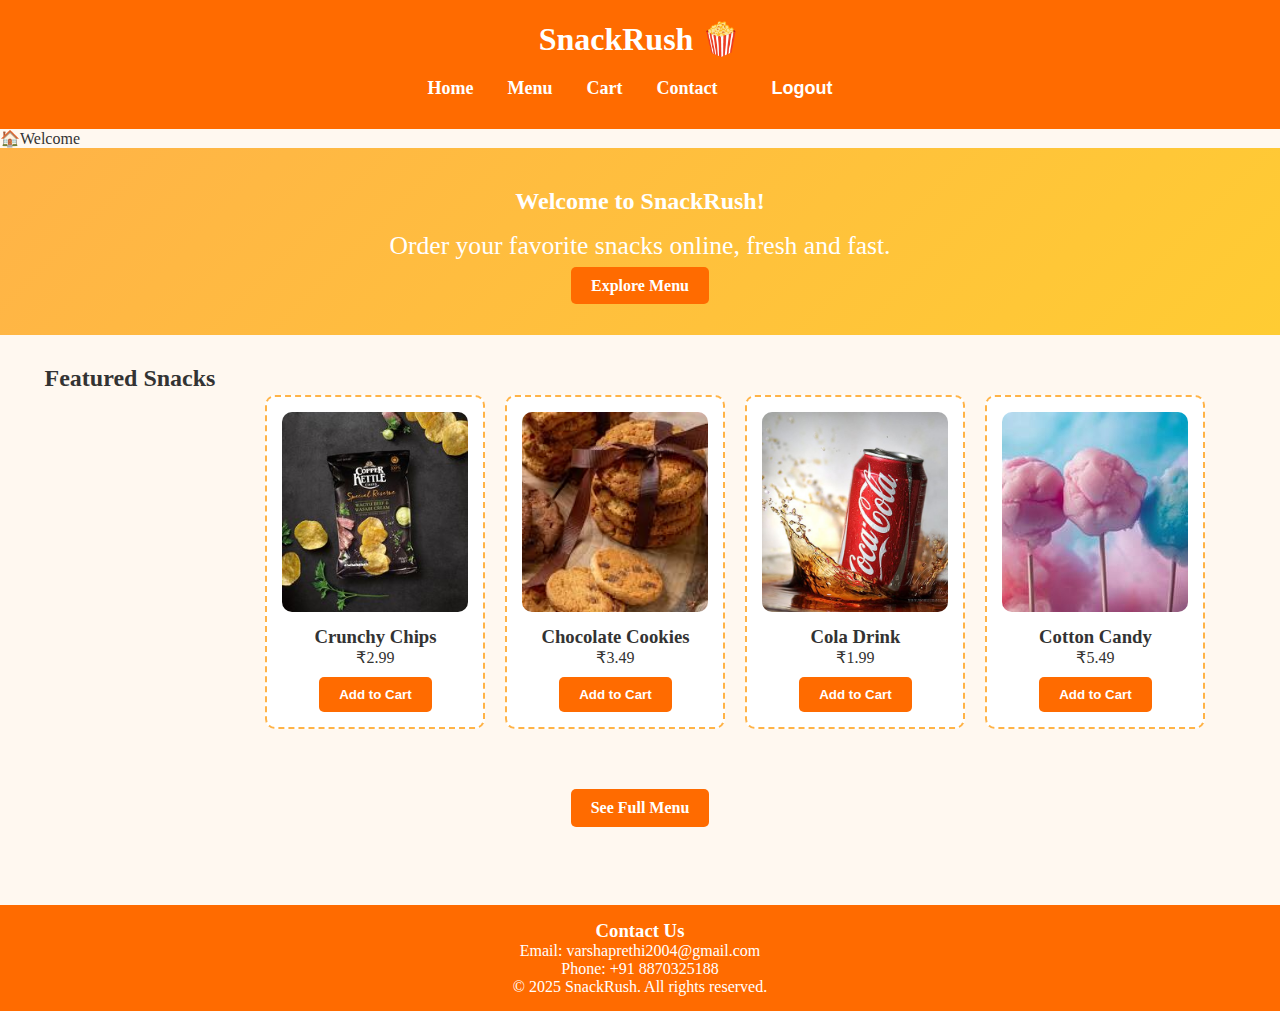
<file: index.html>
<!DOCTYPE html>
<html lang="en">
<head>
  <meta charset="UTF-8" />
  <meta name="viewport" content="width=device-width, initial-scale=1.0"/>
  <title>SnackRush - Home</title>
  <link rel="stylesheet" href="style.css" />
</head>
<body>

  <header>
    <h1>SnackRush 🍿</h1>
    <nav>
      <a href="index.html">Home</a>
      <a href="menu.html">Menu</a>
      <a href="cart.html">Cart</a>
      <a href="#contact">Contact</a>
      <button onclick="logout()">Logout</button>
    </nav>
  </header>

   🏠Welcome 
  <section class="hero">
    <h2>Welcome to SnackRush!</h2>
    <p>Order your favorite snacks online, fresh and fast.</p>
    <a href="menu.html" class="btn">Explore Menu</a>
  </section>
  <!-- ⭐ Featured Products -->
  <section class="products">
  <h2>Featured Snacks</h2>
  <div class="product-list">
    
    <div class="product-card">

      <img src="images/chips.jpg" alt="Chips">
      <h3>Crunchy Chips</h3>
      <p>₹2.99</p>
      <button 
        data-product="Crunchy Chips" 
        data-price="2.99" 
        data-image="images/chips.jpg">
        Add to Cart
      </button>
    </div>

    <div class="product-card">
      <img src="images/cookies.jpeg" alt="Cookies">
      <h3>Chocolate Cookies</h3>
      <p>₹3.49</p>
      <button 
        data-product="Chocolate Cookies" 
        data-price="3.49" 
        data-image="images/cookies.jpeg">
        Add to Cart
      </button>
    </div>

    <div class="product-card">
      <img src="images/cola.jpg" alt="Cola">
      <h3>Cola Drink</h3>
      <p>₹1.99</p>
      <button 
        data-product="Cola Drink" 
        data-price="1.99" 
        data-image="images/cola.jpg">
        Add to Cart
      </button>
    </div>

    <div class="product-card">
      <img src="images/candy.jpeg" alt="Cotton Candy">
      <h3>Cotton Candy</h3>
      <p>₹5.49</p>
      <button 
        data-product="Cotton Candy" 
        data-price="5.49" 
        data-image="images/candy.jpeg">
        Add to Cart
      </button>
    </div>

  </div>
  <a href="menu.html" class="btn">See Full Menu</a>
</section>


  <!-- 📞 Contact Section -->
  <footer id="contact">
    <h3>Contact Us</h3>
    <p>Email: varshaprethi2004@gmail.com</p>
    <p>Phone: +91 8870325188</p>
    <p>&copy; 2025 SnackRush. All rights reserved.</p>
  </footer>
  <script>
    function logout() {
      localStorage.removeItem("loggedInUser");
      alert("Logged out!");
      window.location.href = "index.html";
    }
    function updateCartCount() {
      const cart = JSON.parse(localStorage.getItem("cart")) || [];
      document.getElementById("cart-count").textContent = cart.length;
    }
    function addToCart(product, price, image) {
      const cart = JSON.parse(localStorage.getItem("cart")) || [];
      cart.push({ product, price, image });
      localStorage.setItem("cart", JSON.stringify(cart));
      updateCartCount();
      alert(`${product} added to cart!`);
    }
    updateCartCount();
  </script>

</body>
</html>
</file>
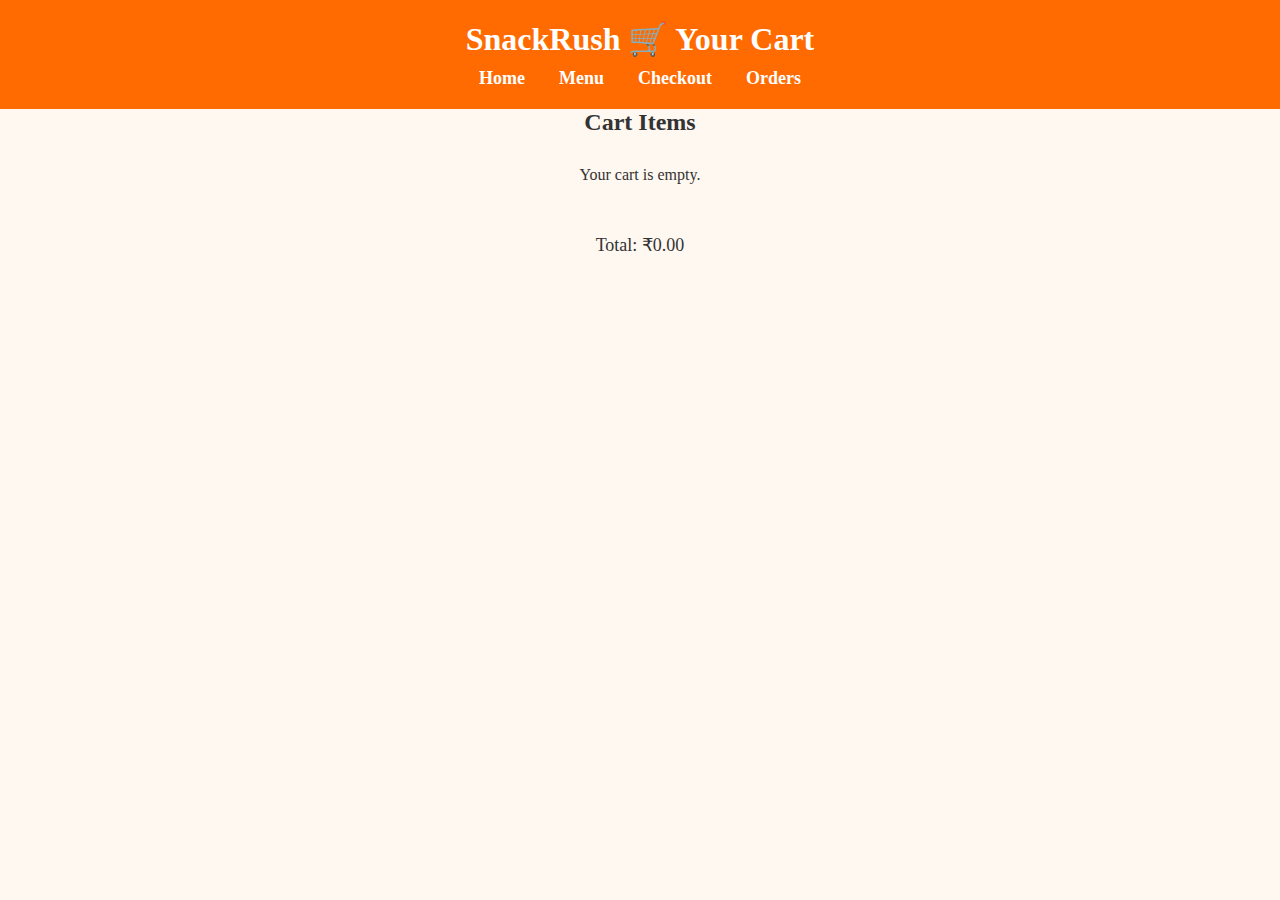
<file: cart.html>
<!DOCTYPE html>
<html lang="en">
<head>
  <meta charset="UTF-8" />
  <meta name="viewport" content="width=device-width, initial-scale=1" />
  <title>Your Cart - SnackRush</title>
  <link rel="stylesheet" href="style.css" />
</head>
<body>
  <header>
    <h1>SnackRush 🛒 Your Cart</h1>
    <nav>
      <a href="index.html">Home</a>
      <a href="menu.html">Menu</a>
      <a href="checkout.html">Checkout</a>
      <a href="orders.html">Orders</a>
    </nav>
  </header>
  <main>
  <h2 style="text-align:center;">Cart Items</h2>
  <section id="cart-items" class="products">
   
  </section>
  <div id="cart-total" style="text-align: center; font-size: 18px; margin: 20px;">
    Total: $0.00
  </div>
  <div style="text-align: center; margin: 20px;">
    <button id="clear-cart">Clear Cart</button>
  </div>
</main>
<script>
  const cartSection = document.getElementById("cart-items");
  const clearBtn = document.getElementById("clear-cart");
  let cart = JSON.parse(localStorage.getItem("cart")) || [];

  function displayCart() {
    cartSection.innerHTML = "";
    if (cart.length === 0) {
      cartSection.innerHTML = "<p>Your cart is empty.</p>";
      clearBtn.style.display = "none";
      document.getElementById("cart-total").innerText = "Total: ₹0.00";
      return;
    }

    clearBtn.style.display = "inline-block";
    let total = 0;

    cart.forEach((item, index) => {
      const name = item.name || "Unnamed Snack";
      const image = item.image || "https://via.placeholder.com/150";
      const quantity = parseInt(item.quantity) || 1;
      const price = typeof item.price === "number"
        ? item.price
        : parseFloat((item.price + "").replace(/[^0-9.]/g, '')) || 0;

      total += price * quantity;

      const itemDiv = document.createElement("div");
      itemDiv.className = "product-card";
      itemDiv.innerHTML = `
        <img src="${image}" alt="${name}">
        <h2>${name}</h2>
        <p>Price: ₹${price.toFixed(2)}</p>
        <p>Quantity: ${quantity}</p>
        <div>
          <button onclick="decreaseQuantity(${index})">-</button>
          <button onclick="increaseQuantity(${index})">+</button>
          <button onclick="removeItem(${index})">Remove</button>
        </div>
      `;
      cartSection.appendChild(itemDiv);
    });

    document.getElementById("cart-total").innerText = `Total: ₹${total.toFixed(2)}`;
  }

  function removeItem(index) {
    cart.splice(index, 1);
    localStorage.setItem("cart", JSON.stringify(cart));
    displayCart();
  }

  function increaseQuantity(index) {
    if (!cart[index].quantity) cart[index].quantity = 1;
    cart[index].quantity += 1;
    localStorage.setItem("cart", JSON.stringify(cart));
    displayCart();
  }

  function decreaseQuantity(index) {
    if (cart[index].quantity > 1) {
      cart[index].quantity -= 1;
    } else {
      cart.splice(index, 1);
    }
    localStorage.setItem("cart", JSON.stringify(cart));
    displayCart();
  }

  clearBtn.addEventListener("click", () => {
    localStorage.removeItem("cart");
    cart = [];
    displayCart();
  });

  displayCart();
</script>

</body>
</html>
</file>
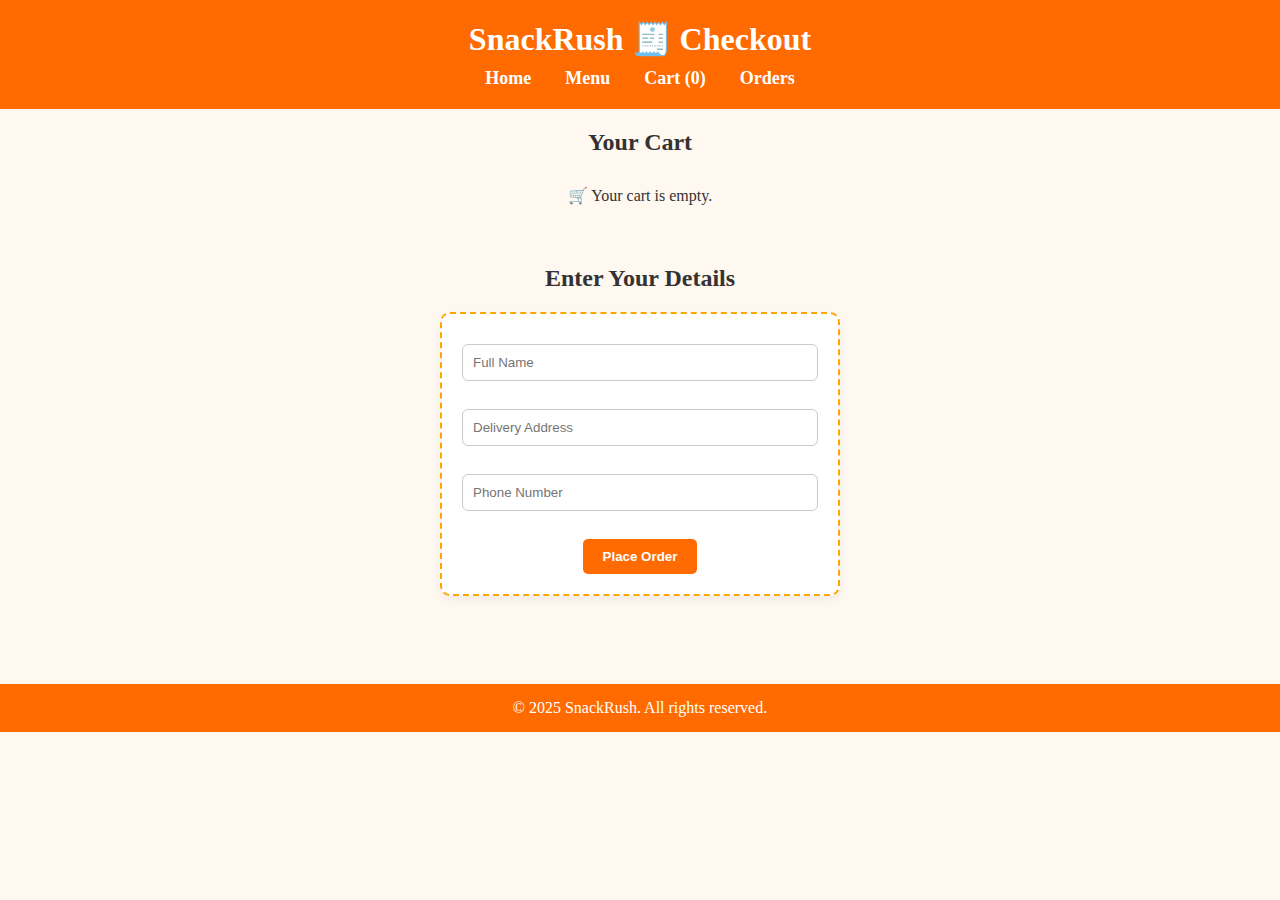
<file: checkout.html>
<!DOCTYPE html>
<html lang="en">
<head>
  <meta charset="UTF-8" />
  <meta name="viewport" content="width=device-width, initial-scale=1" />
  <title>Checkout - SnackRush</title>
  <link rel="stylesheet" href="style.css" />
</head>
<body>
  <header>
    <h1>SnackRush 🧾 Checkout</h1>
    <nav>
      <a href="index.html">Home</a>
      <a href="menu.html">Menu</a>
      <a href="cart.html" id="cart-link">Cart (<span id="cart-count">0</span>)</a>
      <a href="orders.html">Orders</a>
    </nav>
  </header>

  <main style="text-align: center; padding: 20px;">
    <h2>Your Cart</h2>
    <section id="cart-items" class="products">
      <!-- Cart preview will appear here -->
    </section>

    <h2 style="margin-top: 30px;">Enter Your Details</h2>
    <form id="checkout-form" style="max-width: 400px; margin: 20px auto; border: 2px dashed orange; padding: 20px; border-radius: 10px;">
      <input type="text" id="name" placeholder="Full Name" required><br><br>
      <input type="text" id="address" placeholder="Delivery Address" required><br><br>
      <input type="tel" id="phone" placeholder="Phone Number" required><br><br>
      <button type="submit">Place Order</button>
    </form>

    <div id="thank-you" style="display: none; margin-top: 20px;">
      <h3>✅ Thank you for your order!</h3>
      <p>We'll deliver your snacks soon 😊</p>
    </div>
  </main>

  <footer>
    <p>&copy; 2025 SnackRush. All rights reserved.</p>
  </footer>

  <script>
    // ✅ Update cart count in navbar
    function updateCartCount() {
      const cart = JSON.parse(localStorage.getItem("cart")) || [];
      document.getElementById("cart-count").textContent = cart.length;
    }
    updateCartCount();

    // ✅ Render cart preview
    const cart = JSON.parse(localStorage.getItem("cart")) || [];
    const container = document.getElementById("cart-items");

    if (cart.length === 0) {
      container.innerHTML = "<p style='text-align:center;'>🛒 Your cart is empty.</p>";
    } else {
      cart.forEach(item => {
        const div = document.createElement("div");
        div.className = "product-card";
        div.innerHTML = `
          <img src="${item.image || 'https://via.placeholder.com/150'}" alt="${item.name}">
          <h3>${item.name}</h3>
          <p>Quantity: ${item.quantity}</p>
          <p>Total: $${(item.price * item.quantity).toFixed(2)}</p>
        `;
        container.appendChild(div);
      });
    }

    // ✅ Handle checkout form
    const form = document.getElementById("checkout-form");
    const thankYou = document.getElementById("thank-you");

    form.addEventListener("submit", function(e) {
      e.preventDefault();

      const name = document.getElementById("name").value;
      const address = document.getElementById("address").value;
      const phone = document.getElementById("phone").value;

      const order = {
        id: Date.now(),
        name,
        address,
        phone,
        cart,
        time: new Date().toLocaleString()
      };

      // ✅ Save order history
      let orders = JSON.parse(localStorage.getItem("orders")) || [];
      orders.push(order);
      localStorage.setItem("orders", JSON.stringify(orders));

      // ✅ Clear cart
      localStorage.removeItem("cart");

      form.style.display = "none";
      thankYou.style.display = "block";
      container.innerHTML = "<p>🧹 Cart cleared after order.</p>";
      updateCartCount();
    });
  </script>

</body>
</html>
</file>
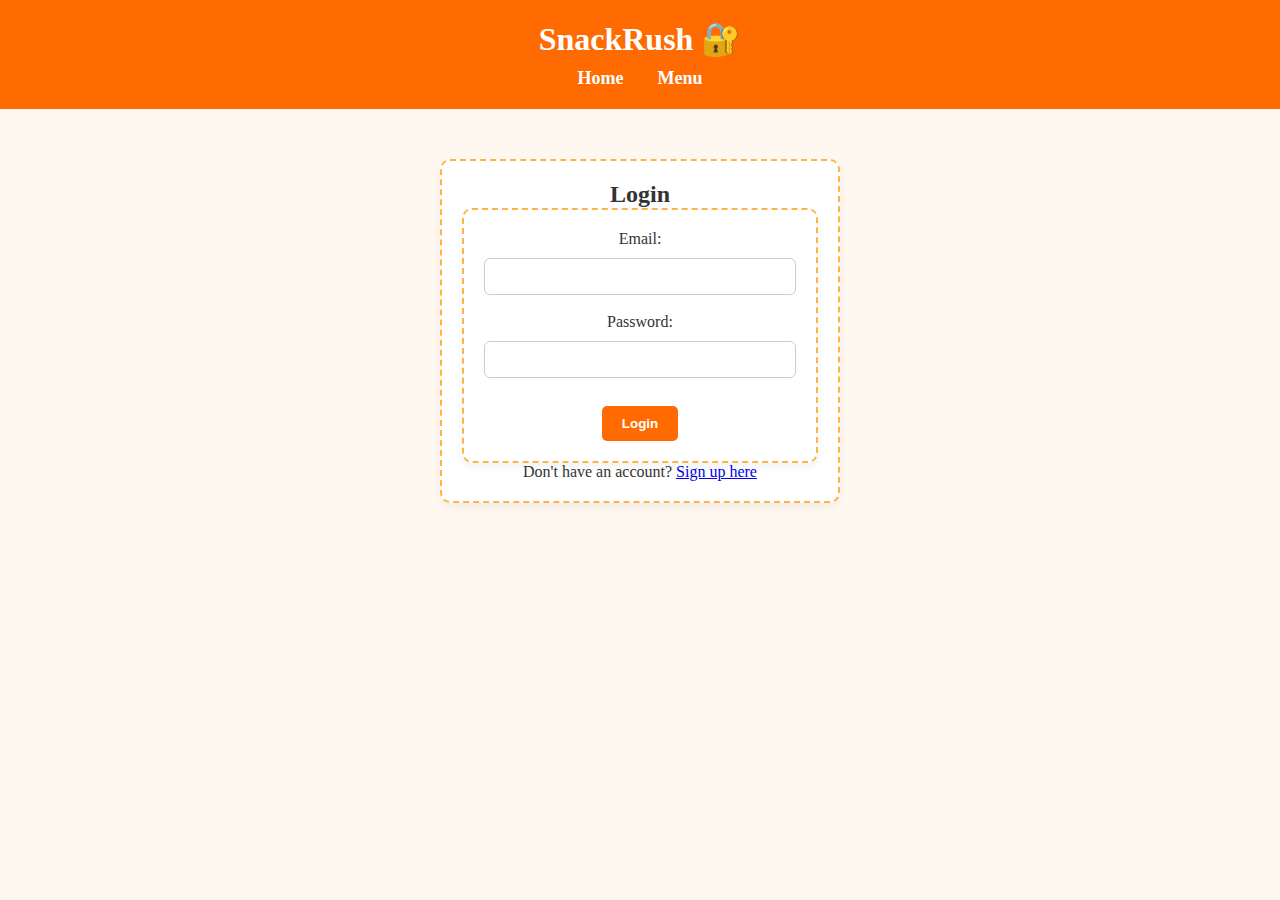
<file: login.html>
<!DOCTYPE html>
<html lang="en">
<head>
  <meta charset="UTF-8">
  <title>Login - SnackRush</title>
  <link rel="stylesheet" href="style.css">
</head>
<body>
  <header>
    <h1>SnackRush 🔐</h1>
    <nav>
      <a href="index.html">Home</a>
      <a href="menu.html">Menu</a>
    </nav>
  </header>

  <section class="auth" style="text-align: center; margin-top: 50px;">
    <h2>Login</h2>
    <form onsubmit="loginUser(event)" style="max-width: 400px; margin: auto;">
      <label>Email: <input type="email" id="login-email" required></label><br><br>
      <label>Password: <input type="password" id="login-pass" required></label><br><br>
      <button type="submit">Login</button>
    </form>
    <p>Don't have an account? <a href="signup.html">Sign up here</a></p>
  </section>

  <script>
    function loginUser(e) {
      e.preventDefault();

      const email = document.getElementById("login-email").value;
      const password = document.getElementById("login-pass").value;

      const users = JSON.parse(localStorage.getItem("users")) || [];
      const matchedUser = users.find(u => u.email === email && u.password === password);

      if (matchedUser) {
        localStorage.setItem("loggedInUser", JSON.stringify(matchedUser));
        alert("Login successful!");
        window.location.href = "index.html";
      } else {
        alert("Invalid email or password.");
      }
    }
  </script>
</body>
</html>
</file>
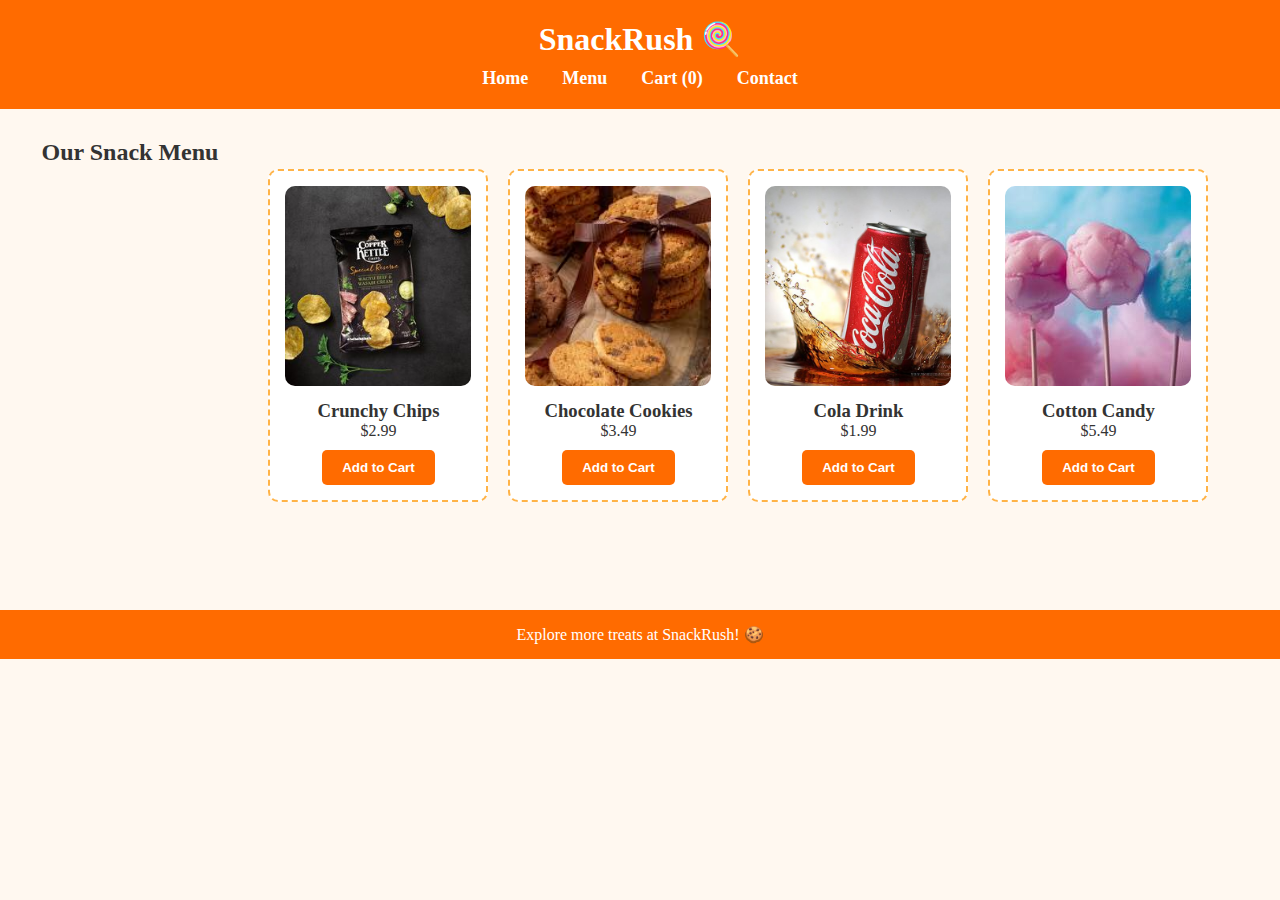
<file: menu.html>
<!DOCTYPE html>
<html lang="en">
<head>
  <meta charset="UTF-8">
  <meta name="viewport" content="width=device-width, initial-scale=1.0">
  <title>Menu - SnackRush</title>
  <link rel="stylesheet" href="style.css">
</head>
<body>
  <header>
    <h1>SnackRush 🍭</h1>
    <nav>
      <a href="index.html">Home</a>
      <a href="menu.html">Menu</a>
      <a href="cart.html">Cart (<span id="cart-count">0</span>)</a>
      <a href="index.html#contact">Contact</a>
    </nav>
  </header>
  <section class="products">
    <h2 style="text-align: center;">Our Snack Menu</h2>
    <div class="product-list">
      <div class="product">
        <img src="images/chips.jpg" alt="Crunchy Chips">
        <h3>Crunchy Chips</h3>
        <p>$2.99</p>
        <button onclick="addToCart('Crunchy Chips', 2.99, 'images/chips.jpg')">Add to Cart</button>
      </div>
      <div class="product">
        <img src="images/cookies.jpeg" alt="Chocolate Cookies">
        <h3>Chocolate Cookies</h3>
        <p>$3.49</p>
        <button onclick="addToCart('Chocolate Cookies', 3.49, 'images/cookies.jpeg')">Add to Cart</button>
      </div>
      <div class="product">
        <img src="images/cola.jpg" alt="Cola Drink">
        <h3>Cola Drink</h3>
        <p>$1.99</p>
        <button onclick="addToCart('Cola Drink', 1.99, 'images/cola.jpg')">Add to Cart</button>
      </div>
      <div class="product">
        <img src="images/candy.jpeg" alt="Cotton Candy">
        <h3>Cotton Candy</h3>
        <p>$5.49</p>
        <button onclick="addToCart('Cotton Candy', 5.49, 'images/candy.jpeg')">Add to Cart</button>
      </div>
    </div>
  </section>
  <footer>
    <p>Explore more treats at SnackRush! 🍪</p>
  </footer>
  <script src="script.js"></script>
  <script>
    function updateCartCount() {
      const cart = JSON.parse(localStorage.getItem("cart")) || [];
      document.getElementById("cart-count").textContent = cart.length;
    }
    function addToCart(product, price, image) {
      const cart = JSON.parse(localStorage.getItem("cart")) || [];
      cart.push({ product, price, image });
      localStorage.setItem("cart", JSON.stringify(cart));
      updateCartCount();
      alert(`${product} added to cart!`);
    }
    updateCartCount();
  </script>
</body>
</html>
</file>
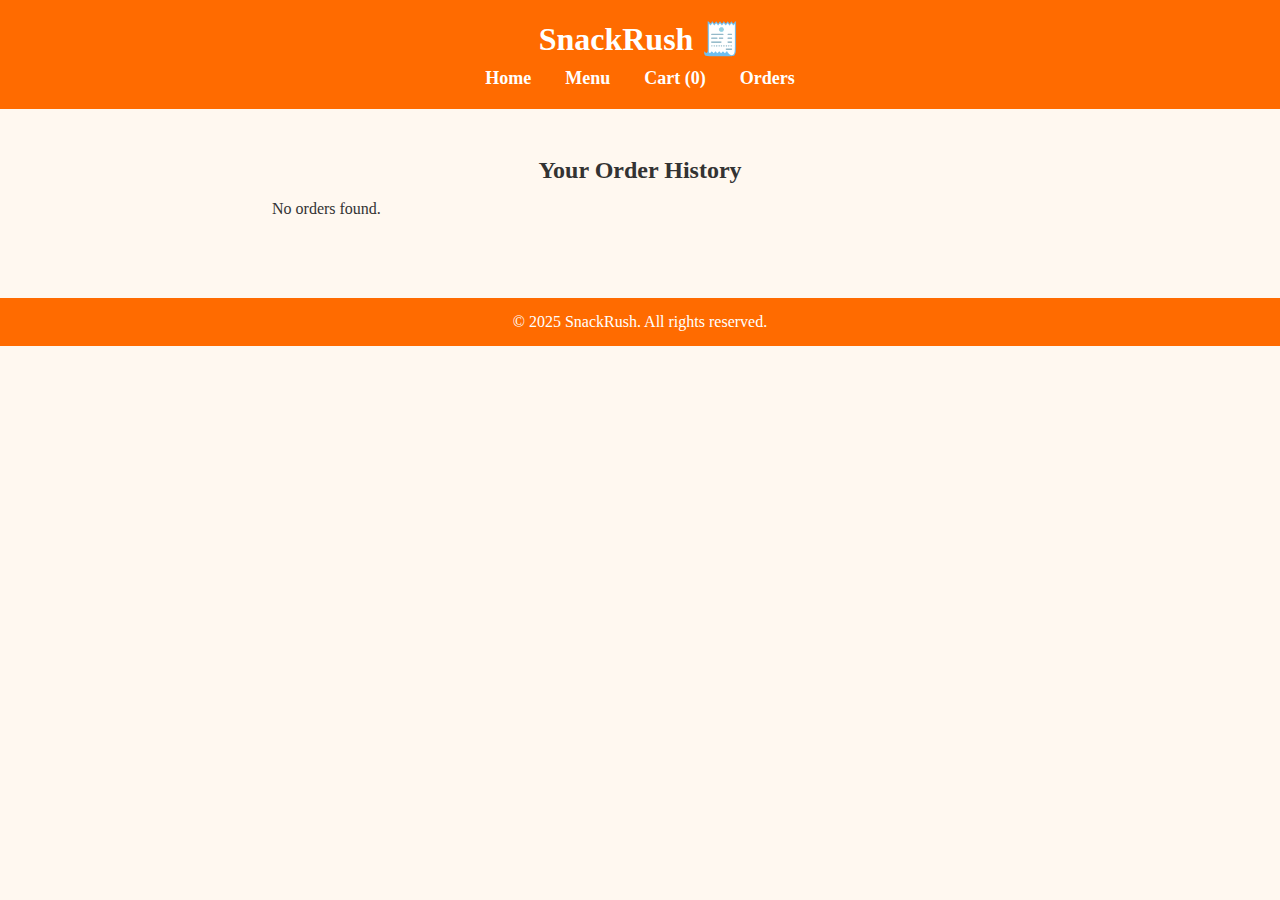
<file: order.html>
<!DOCTYPE html>
<html lang="en">
<head>
  <meta charset="UTF-8" />
  <meta name="viewport" content="width=device-width, initial-scale=1.0"/>
  <title>Order History - SnackRush</title>
  <link rel="stylesheet" href="style.css"/>
</head>
<body>
  <header>
    <h1>SnackRush 🧾</h1>
    <nav>
      <a href="index.html">Home</a>
      <a href="menu.html">Menu</a>
      <a href="cart.html" id="cart-link">Cart (<span id="cart-count">0</span>)</a>
      <a href="orders.html">Orders</a>
    </nav>
  </header>

  <main style="max-width: 800px; margin: 2rem auto; padding: 1rem;">
    <h2 style="text-align: center;">Your Order History</h2>
    <div id="order-container"></div>
  </main>

  <footer>
    <p style="text-align: center;">&copy; 2025 SnackRush. All rights reserved.</p>
  </footer>

  <script>
    const orders = JSON.parse(localStorage.getItem("orders")) || [];
    const container = document.getElementById("order-container");

    if (orders.length === 0) {
      container.innerHTML = "<p>No orders found.</p>";
    } else {
      orders.reverse().forEach(order => {
        const div = document.createElement("div");
        div.style.border = "1px solid #ccc";
        div.style.borderRadius = "10px";
        div.style.padding = "15px";
        div.style.marginBottom = "1rem";

        const itemsHTML = order.cart.map(item =>
          `<li>${item.name} - $${parseFloat(item.price).toFixed(2)} × ${item.quantity || 1}</li>`
        ).join("");

        div.innerHTML = `
          <p><strong>Order ID:</strong> ${order.id}</p>
          <p><strong>Name:</strong> ${order.name}</p>
          <p><strong>Address:</strong> ${order.address}</p>
          <p><strong>Phone:</strong> ${order.phone}</p>
          <p><strong>Time:</strong> ${order.time}</p>
          <strong>Items:</strong>
          <ul>${itemsHTML}</ul>
        `;
        container.appendChild(div);
      });
    }
  </script>

  <script>
    function updateCartCount() {
      const cart = JSON.parse(localStorage.getItem("cart")) || [];
      document.getElementById("cart-count").textContent = cart.length;
    }
    updateCartCount();
  </script>
</body>
</html>
</file>
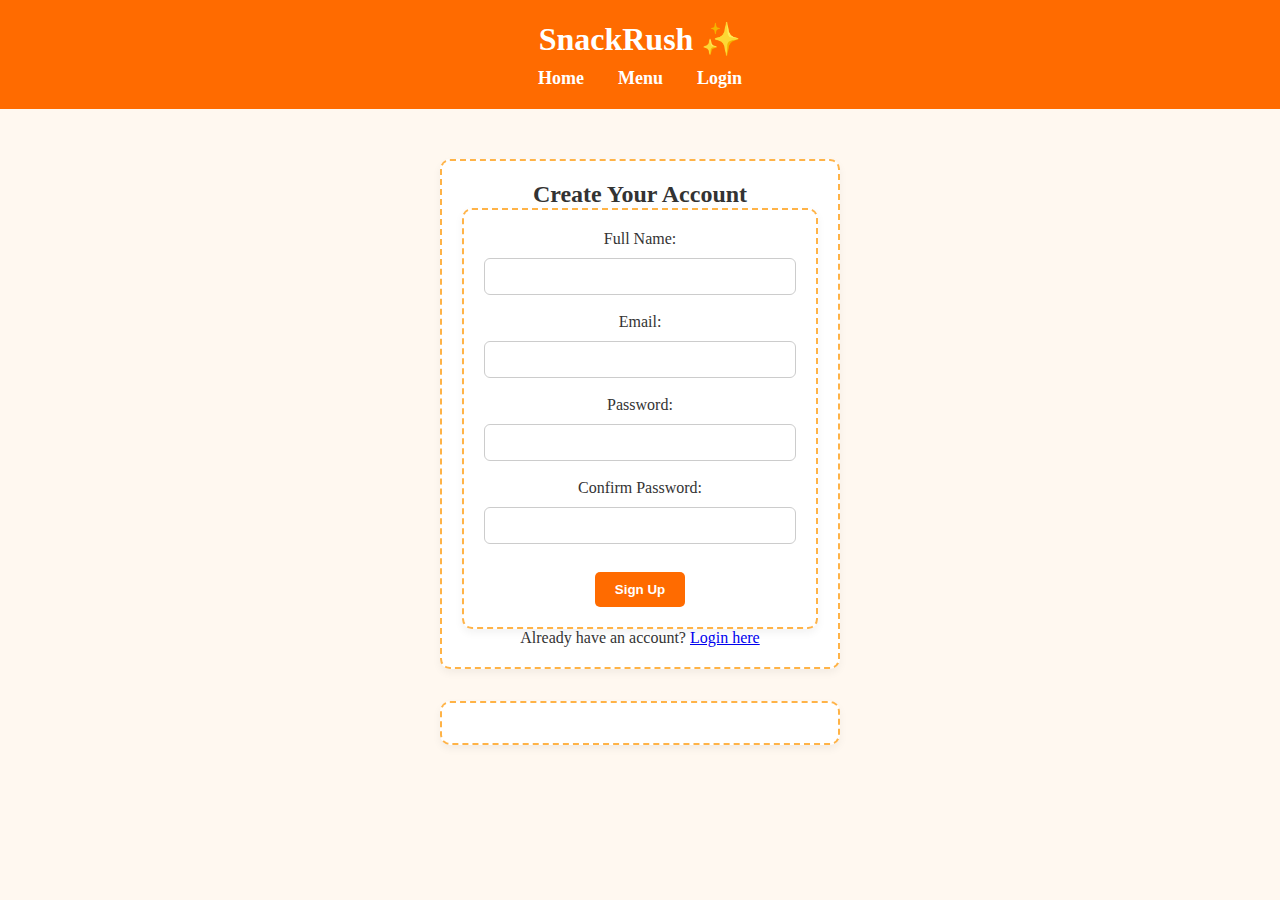
<file: signup.html>
<!DOCTYPE html>
<html lang="en">
<head>
  <meta charset="UTF-8">
  <title>Sign Up - SnackRush</title>
  <meta name="viewport" content="width=device-width, initial-scale=1.0"/>
  <link rel="stylesheet" href="style.css">
</head>
<body>
  <header>
    <h1>SnackRush ✨</h1>
    <nav>
      <a href="index.html">Home</a>
      <a href="menu.html">Menu</a>
      <a href="login.html">Login</a>
    </nav>
  </header>
  <section class="auth" style="text-align: center; margin-top: 50px;">
    <h2>Create Your Account</h2>
    <form onsubmit="signupUser(event)" style="max-width: 400px; margin: auto;">
      <label>Full Name:<br><input type="text" id="signup-name" required></label><br><br>
      <label>Email:<br><input type="email" id="signup-email" required></label><br><br>
      <label>Password:<br><input type="password" id="signup-pass" required></label><br><br>
      <label>Confirm Password:<br><input type="password" id="signup-confirm" required></label><br><br>
      <button type="submit">Sign Up</button>
    </form>
    <p>Already have an account? <a href="login.html">Login here</a></p>
  </section>
<form id="signup-form">
</form>
  <script>
    function signupUser(e) {
      e.preventDefault();
      const name = document.getElementById("signup-name").value.trim();
      const email = document.getElementById("signup-email").value.trim();
      const pass = document.getElementById("signup-pass").value;
      const confirm = document.getElementById("signup-confirm").value;
      if (pass !== confirm) {
        alert("❌ Passwords do not match.");
        return;
      }
      let users = JSON.parse(localStorage.getItem("users")) || [];
      // Check if email already exists
      if (users.some(u => u.email === email)) {
        alert("❌ Email is already registered.");
        return;
      }
      const newUser = {
        name,
        email,
        password: pass
      };
      {users.push(newUser);
      localStorage.setItem("users", JSON.stringify(users));
      alert("❌ Invalid user");
      return;
      };
</file>
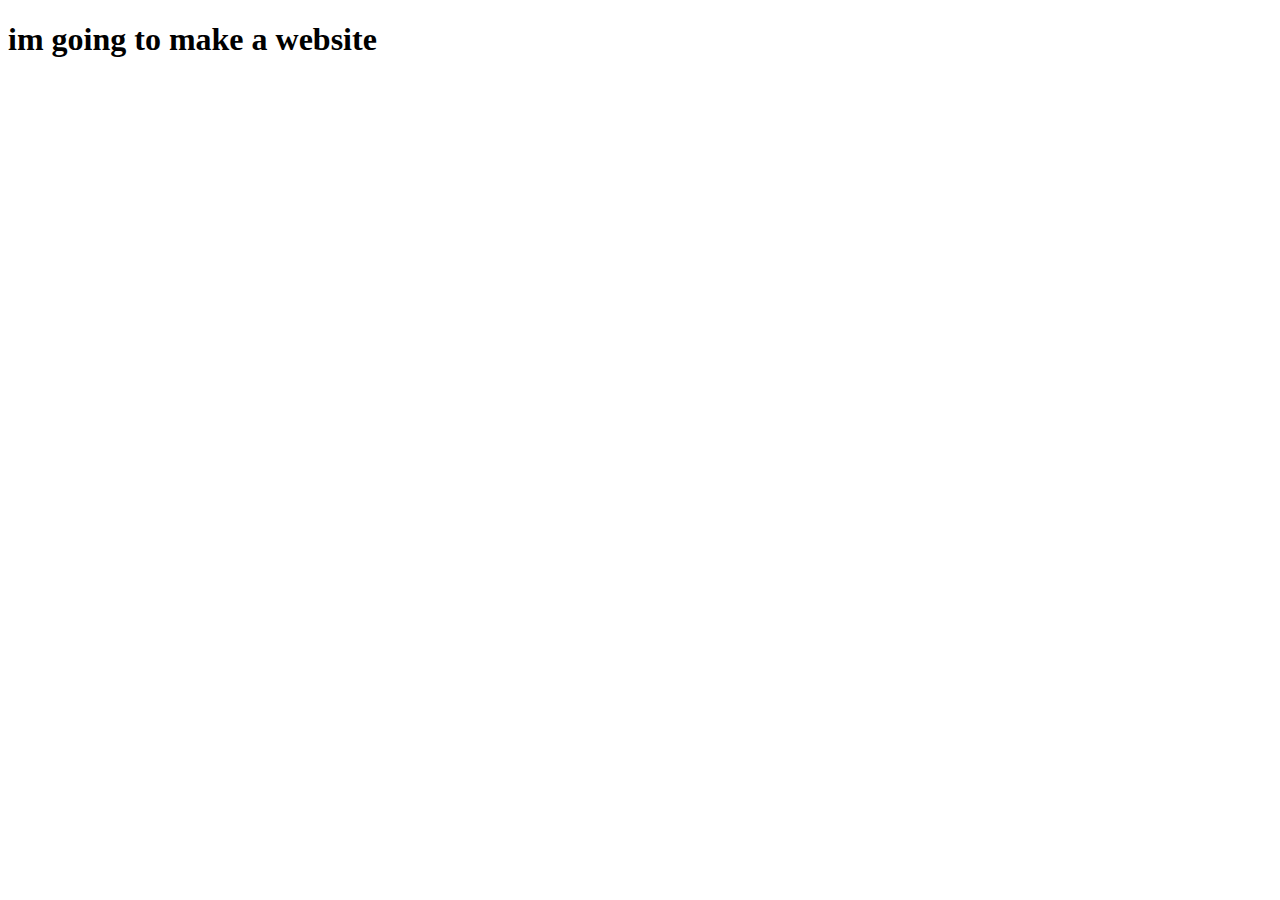
<file: js/js.html>
<!DOCTYPE html>
<html lang="en">
<head>
    <meta charset="UTF-8">
    <meta name="viewport" content="width=device-width, initial-scale=1.0">
    <title>Document</title>
</head>
<body>
    <h1>im going to make a website</h1>
    <script>
        alert("hii")
        document

    </script>
</body>
</html>
</file>
<file: style.css>
/* Reset */
* {
  margin: 0;
  padding: 0;
  box-sizing: border-box;
}

/* Base */
body {
  font-family: 'Chewy', cursive;
  background-color: #fff8f0;
  color: #333;
}

header {
  background-color: #ff6b00;
  color: white;
  padding: 20px 0;
  text-align: center;
}

nav {
  margin-top: 10px;
}

nav a, nav button {
  color: white;
  margin: 0 15px;
  text-decoration: none;
  font-weight: bold;
  font-size: 18px;
  background: none;
  border: none;
  cursor: pointer;
}

nav a:hover, nav button:hover {
  text-decoration: underline;
}

/* Hero Section */
.hero {
  background: linear-gradient(135deg, #ffb347, #ffcc33);
  color: #fff;
  padding: 2.5rem;
  text-align: center;
}

.hero h2 {
  font: size 7rem;
}

.hero p {
  font-size: 1.6rem;
  margin: 1rem 0;
}

/* Buttons */
button, .btn {
  background-color: #ff6b00;
  color: white;
  padding: 10px 20px;
  border: none;
  margin-top: 10px;
  cursor: pointer;
  border-radius: 5px;
  font-weight: bold;
  text-decoration: none;
}

button:hover, .btn:hover {
  background-color: #e55b00;
}

/* Product Cards */
.products, .product-list {
  display: flex;
  justify-content: center;
  gap: 20px;
  padding: 30px;
  flex-wrap: wrap;
}

.product, .product-card {
  background-color: #fff;
  border: 2px dashed #ffb347;
  border-radius: 10px;
  width: 220px;
  text-align: center;
  padding: 15px;
  transition: transform 0.3s;
}

.product:hover, .product-card:hover {
  transform: scale(1.05);
}

.product img, .product-card img {
  width: 100%;
  height: 200px;
  object-fit: cover;
  border-radius: 10px;
  margin-bottom: 10px;
}

/* Forms & Auth */
form, .auth {
  max-width: 400px;
  margin: 2rem auto;
  background-color: #fff;
  border: 2px dashed #ffb347;
  padding: 20px;
  border-radius: 10px;
  box-shadow: 0 4px 8px rgba(0,0,0,0.05);
}

input, textarea {
  width: 100%;
  padding: 10px;
  margin-top: 10px;
  border-radius: 6px;
  border: 1px solid #ccc;
  box-sizing: border-box;
}

/* Checkout/Thank You */
#thank-you {
  text-align: center;
  margin-top: 2rem;
}

/* Order History */
#order-container {
  padding: 1rem;
}

#order-container div {
  background: #fff;
  border: 2px dashed #ffb347;
  border-radius: 10px;
  padding: 1rem;
  margin-bottom: 1.5rem;
  box-shadow: 0 2px 4px rgba(0,0,0,0.1);
}

#order-container ul {
  list-style-type: square;
  padding-left: 1.2rem;
}

/* Footer */
footer {
  background-color: #ff6b00;
  color: white;
  text-align: center;
  padding: 15px;
  margin-top: 3rem;
}

/* Responsive */
@media (max-width: 768px) {
  .products, .product-list {
    flex-direction: column;
    align-items: center;
  }

  .product-card, .product {
    width: 90%;
    margin: 10px 0;
  }

  nav {
    flex-direction: column;
    gap: 10px;
  }

  form input, button {
    width: 90%;
  }

  main {
    padding: 10px;
  }
}
</file>
